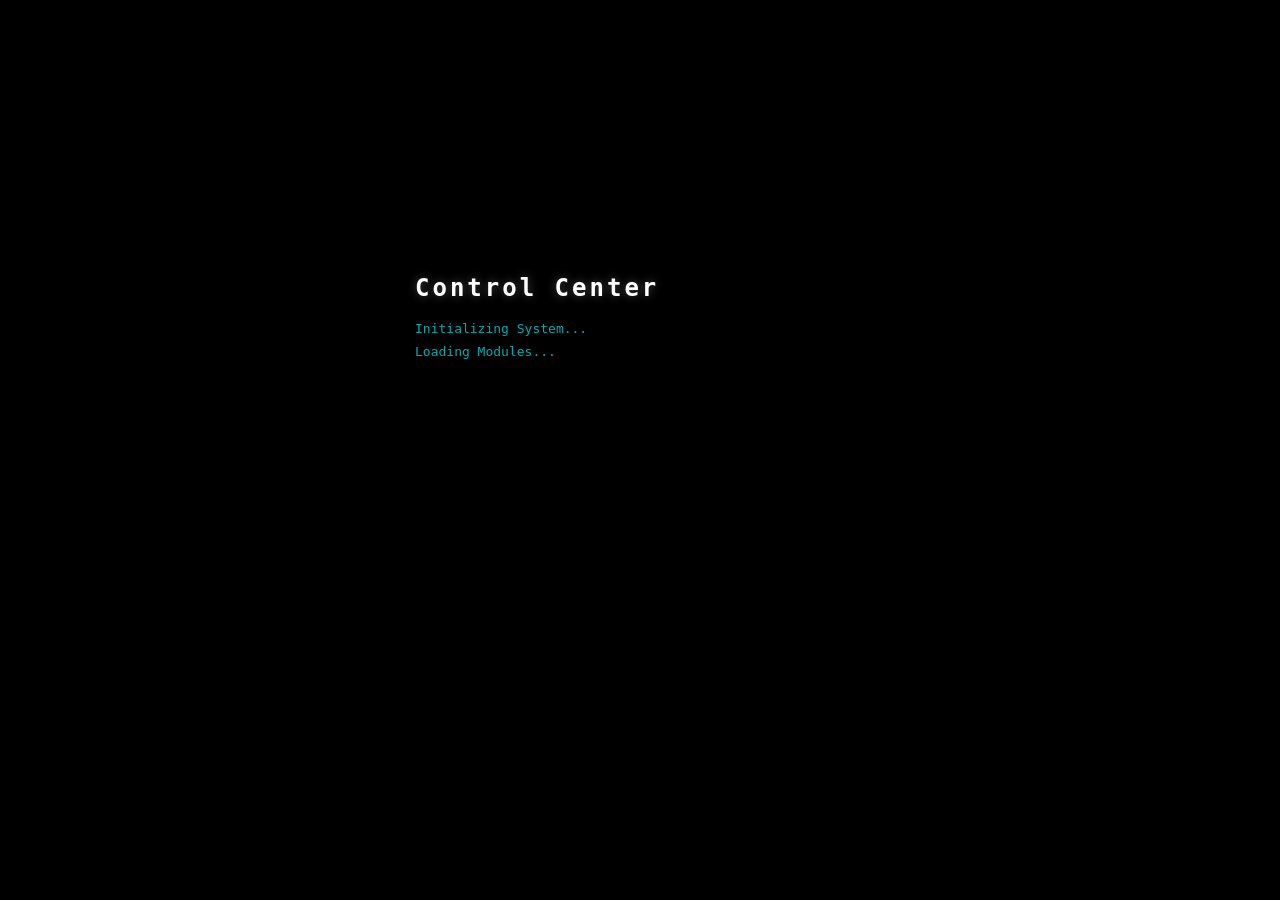
<file: index.html>
<!DOCTYPE html>
<html lang="pt-BR">
<head>
<meta charset="UTF-8">
<meta name="viewport" content="width=device-width, initial-scale=1.0">
<title>Control Center</title>

<link rel="stylesheet" href="https://cdnjs.cloudflare.com/ajax/libs/font-awesome/6.4.2/css/all.min.css">

<style>
* {
    margin: 0;
    padding: 0;
    box-sizing: border-box;
}

body {
    width: 100%;
    min-height: 100vh;
    display: flex;
    flex-direction: column;
    
    justify-content: flex-start; 
    
    align-items: center;
    background: #061118; 
    font-family: 'Segoe UI', Roboto, Helvetica, Arial, sans-serif;
    
    padding: 120px 20px 30px 20px; 
    
    overflow-x: hidden;
    overflow-y: auto; 
}

.mes-dashboard-header {
    position: fixed;
    top: 0;
    left: 0;
    width: 100%;
    height: 50px;
    background: #0b1e28;
    border-bottom: 2px solid #00f7ff33;
    display: flex;
    justify-content: space-between;
    align-items: center;
    padding: 0 25px;
    z-index: 9999;
    box-shadow: 0 4px 20px rgba(0,0,0,0.4);
}

.mes-title {
    color: #00f7ff;
    font-size: 15px;
    font-weight: 700;
    letter-spacing: 2px;
    display: flex;
    align-items: center;
    gap: 10px;
}

.mes-title i {
    font-size: 16px;
    animation: pulseGlow 2s infinite alternate;
}

.mes-system-info {
    display: flex;
    align-items: center;
    gap: 20px;
    color: #ffffff;
    font-size: 13px;
    font-family: monospace;
}

.mes-time-block {
    border-right: 1px solid rgba(255, 255, 255, 0.15);
    padding-right: 20px;
    letter-spacing: 1px;
}

.mes-status {
    display: flex;
    align-items: center;
    gap: 8px;
    color: #00ff66;
    font-weight: bold;
    text-shadow: 0 0 10px rgba(0, 255, 102, 0.5);
}

.status-dot {
    width: 8px;
    height: 8px;
    background-color: #00ff66;
    border-radius: 50%;
    box-shadow: 0 0 8px #00ff66;
    animation: blinkStatus 1.5s infinite;
}

@keyframes blinkStatus {
    0% { opacity: 0.3; }
    50% { opacity: 1; }
    100% { opacity: 0.3; }
}

@keyframes pulseGlow {
    0% { text-shadow: 0 0 4px #00f7ff; }
    100% { text-shadow: 0 0 12px #00f7ff, 0 0 20px #00f7ff; }
}

#intro-overlay {
    position: fixed;
    top: 0;
    left: 0;
    width: 100%;
    height: 100%;
    background: #000000;
    z-index: 9999999;
    display: flex;
    flex-direction: column;
    justify-content: center;
    align-items: center;
    font-family: monospace;
    color: #00f7ff;
    padding: 20px;
    transition: opacity 0.8s ease;
}

.intro-terminal-box {
    width: 100%;
    max-width: 450px;
    text-align: left;
    margin-bottom: 30px;
    height: 120px;
}

.intro-brand {
    font-size: 24px;
    font-weight: bold;
    letter-spacing: 3px;
    color: #ffffff;
    margin-bottom: 15px;
    text-shadow: 0 0 10px rgba(255,255,255,0.3);
}

.intro-log-line {
    font-size: 13px;
    line-height: 1.8;
    color: #00f7ffb3;
    display: none;
}

.intro-logo-atom-container {
    width: 150px;
    height: 150px;
    position: relative;
    opacity: 0;
    transform: scale(0.5);
    transition: all 1.2s cubic-bezier(0.175, 0.885, 0.32, 1.275);
    margin-bottom: 20px;
}

.intro-logo-atom-container.visible {
    opacity: 1;
    transform: scale(1);
}

.intro-paintshop-title {
    font-size: 28px;
    font-weight: 800;
    color: #ffffff;
    letter-spacing: 6px;
    text-transform: uppercase;
    opacity: 0;
    transform: translateY(20px);
    transition: all 1s ease;
    text-shadow: 0 0 15px rgba(0, 247, 255, 0.6);
}

.intro-paintshop-title.visible {
    opacity: 1;
    transform: translateY(0);
}

#atom-container {
    position: relative;
    width: 100%;
    max-width: 500px; 
    height: 38vh;      
    min-height: 260px;
    display: flex;
    justify-content: center;
    align-items: center;
    margin-bottom: 130px; 
    container-type: inline-size; 
}

.nucleus {
    position: absolute;
    z-index: 10;
    text-align: center;
    pointer-events: auto;
    display: flex;
    flex-direction: column;
    align-items: center;
    justify-content: center;
    width: 75%; 
}

.nucleus h3 {
    color: #ffffff;
    font-size: clamp(22px, 7.5cqw, 36px); 
    font-weight: 800;
    text-transform: uppercase;
    letter-spacing: 2px;
    cursor: pointer;
    user-select: none;
    text-shadow: 
        0 0 10px rgba(255, 255, 255, 1),
        0 0 20px rgba(255, 255, 255, 0.8),
        0 0 40px rgba(0, 247, 255, 0.5);
}

.nucleus p {
    color: #ffffff;
    font-size: clamp(8px, 2.8cqw, 11px); 
    font-weight: 400;
    text-transform: uppercase;
    letter-spacing: 4px;
    margin-top: 4px; 
    opacity: 0.9;
    white-space: nowrap;
}

.atom-svg {
    position: absolute;
    width: 100%;
    height: 100%;
    top: 0;
    left: 0;
    z-index: 5;
    transform: scale(1.60); 
    transform-origin: center;
}

.orbit-trail {
    fill: none;
    stroke-width: 5; 
    stroke-linecap: round;
}

.orbit-group-1 { transform: translate(350px, 350px) rotate(0deg) scaleY(0.32); }
.orbit-trail-1 { stroke: url(#cyan-grad); filter: url(#glow-heavy-cyan); animation: rotateAtom 3s linear infinite; }

.orbit-group-2 { transform: translate(350px, 350px) rotate(78deg) scaleY(0.32); }
.orbit-trail-2 { stroke: url(#magenta-grad); filter: url(#glow-heavy-magenta); animation: rotateAtom 4s linear infinite; }

.orbit-group-3 { transform: translate(350px, 350px) rotate(-55deg) scaleY(0.32); }
.orbit-trail-3 { stroke: url(#gold-grad); filter: url(#glow-heavy-gold); animation: rotateAtom 2.6s linear infinite; }

.orbit-group-4 { transform: translate(350px, 350px) rotate(40deg) scaleY(0.32); }
.orbit-trail-4 { stroke: url(#blue-grad); filter: url(#glow-heavy-blue); animation: rotateAtom 3.5s linear infinite; }

@keyframes rotateAtom {
    0% { transform: rotate(360deg); }
    100% { transform: rotate(0deg); }
}

.button-container {
    display: grid;
    grid-template-columns: repeat(4, 1fr); 
    gap: 16px;      
    z-index: 20;
    width: 100%;
    max-width: 940px;
    padding: 0 10px;
    margin-bottom: 30px;
}

.animated-button {
    width: 100%;
    display: inline-flex;
    align-items: center;
    justify-content: center;
    gap: 10px; /* Alinhamento do ícone */
    padding: clamp(11px, 1.8vh, 15px) 10px; 
    font-size: clamp(12px, 1.6vh, 14px);      
    font-weight: 600;
    color: #ffffff;
    background: rgba(255, 255, 255, 0.05);
    border: 2px solid rgba(0, 247, 255, 0.35);
    border-radius: 8px;
    text-decoration: none;
    cursor: pointer;
    transition: all 0.3s ease;
    box-shadow: 0 4px 15px rgba(0, 0, 0, 0.2);
    backdrop-filter: blur(5px);
    white-space: nowrap; 
}

.animated-button i {
    font-size: 14px;
    color: #00f7ff;
    transition: transform 0.3s ease;
}

.animated-button:hover {
    background: rgba(0, 247, 255, 0.15);
    border-color: #00f7ff;
    transform: translateY(-4px);
    box-shadow: 0 8px 25px rgba(0, 247, 255, 0.4);
}

.animated-button:hover i {
    transform: scale(1.15);
}

footer {
    margin-top: auto; 
    padding-top: 20px;
    padding-bottom: 10px;
    color: rgba(255, 255, 255, 0.35);
    font-size: clamp(10px, 1.3vh, 12px);
    letter-spacing: 1.5px;
    text-align: center;
    z-index: 20;
    font-family: monospace;
}

@media (max-width: 768px) {
    body {
        justify-content: flex-start; 
        padding-top: 100px;
    }
    .mes-dashboard-header {
        padding: 0 15px;
        height: 60px;
        flex-direction: column;
        justify-content: center;
        gap: 4px;
    }
    .mes-time-block {
        border-right: none;
        padding-right: 0;
    }
    .button-container {
        grid-template-columns: repeat(2, 1fr); 
        max-width: 460px;
        gap: 12px;
    }
    #atom-container {
        height: 32vh; 
        min-height: 220px;
        margin-bottom: 30px;
    }
}
</style>
</head>

<script>
const LOGIN_PADRAO = "Admin";
const SENHA_PADRAO = "136763";

function iniciarRelogio() {
    function atualizarHorario() {
        const agora = new Date();
        const dia = String(agora.getDate()).padStart(2, '0');
        const mes = String(agora.getMonth() + 1).padStart(2, '0');
        const ano = agora.getFullYear();
        
        const horas = String(agora.getHours()).padStart(2, '0');
        const minutos = String(agora.getMinutes()).padStart(2, '0');
        const segundos = String(agora.getSeconds()).padStart(2, '0');
        
        const stringData = `${dia}/${mes}/${ano}`;
        const stringHora = `${horas}:${minutos}:${segundos}`;
        
        const elementoDisplay = document.getElementById("mes-live-time");
        if (elementoDisplay) {
            elementoDisplay.innerText = `${stringData} | ${stringHora}`;
        }
    }
    atualizarHorario();
    setInterval(atualizarHorario, 1000);
}

function executarAnimacaoEntrada(callback) {
    const logs = [
        "Control Center",
        "Initializing System...",
        "Loading Modules...",
        "Connecting...",
        "Ready."
    ];
    
    const containerLogs = document.getElementById("intro-logs");
    
    let i = 0;
    function printNextLog() {
        if (i < logs.length) {
            const line = document.createElement("div");
            line.className = "intro-log-line";
            line.style.display = "block";
            
            if (i === 0) {
                line.className = "intro-brand";
            }
            
            line.innerText = logs[i];
            containerLogs.appendChild(line);
            i++;
            setTimeout(printNextLog, 450);
        } else {

            setTimeout(() => {
                document.getElementById("intro-atom").classList.add("visible");
            }, 200);


            setTimeout(() => {
                document.getElementById("intro-title").classList.add("visible");
            }, 800);


            setTimeout(() => {
                const overlay = document.getElementById("intro-overlay");
                overlay.style.opacity = "0";
                setTimeout(() => {
                    overlay.style.display = "none";
                    if (callback) callback();
                }, 800);
            }, 2800);
        }
    }
    printNextLog();
}

function validarLogin(){
    const usuario = document.getElementById("usuario").value.trim();
    const senha = document.getElementById("senha").value.trim();
    const salvar = document.getElementById("salvarLogin").checked;

    if(usuario === LOGIN_PADRAO && senha === SENHA_PADRAO){
        sessionStorage.setItem("autenticado", "sim");

        if(salvar){
            localStorage.setItem("usuarioSalvo", usuario);
            localStorage.setItem("senhaSalva", senha);
            localStorage.setItem("salvarLogin", "sim");
        }else{
            localStorage.clear();
        }

        document.getElementById("loginOverlay").style.display = "none";
    }else{
        document.getElementById("erroLogin").innerText = "Usuário ou senha incorretos";
    }
}

window.onload = function(){

    iniciarRelogio();


    executarAnimacaoEntrada(function() {

        const usuarioSalvo = localStorage.getItem("usuarioSalvo");
        const senhaSalva = localStorage.getItem("senhaSalva");

        if(usuarioSalvo && senhaSalva){
            document.getElementById("usuario").value = usuarioSalvo;
            document.getElementById("senha").value = senhaSalva;
            document.getElementById("salvarLogin").checked = true;
        }

        if(sessionStorage.getItem("autenticado") === "sim"){
            document.getElementById("loginOverlay").style.display = "none";
        }
    });
};


function toggleFullscreen() {
    if (!document.fullscreenElement) {
        if (document.documentElement.requestFullscreen) {
            document.documentElement.requestFullscreen();
        } else if (document.documentElement.mozRequestFullScreen) { 
            document.documentElement.mozRequestFullScreen();
        } else if (document.documentElement.webkitRequestFullscreen) { 
            document.documentElement.webkitRequestFullscreen();
        } else if (document.documentElement.msRequestFullscreen) { 
            document.documentElement.msRequestFullscreen();
        }
    } else {
        if (document.exitFullscreen) {
            document.exitFullscreen();
        } else if (document.mozCancelFullScreen) { 
            document.mozCancelFullScreen();
        } else if (document.webkitExitFullscreen) { 
            document.webkitExitFullscreen();
        } else if (document.msExitFullscreen) { 
            document.msExitFullscreen();
        }
    }
}
</script>

<body>

<div class="mes-dashboard-header">
    <div class="mes-title">
        <i class="fa-solid fa-desktop"></i>
        <span>CONTROL CENTER</span>
    </div>
    <div class="mes-system-info">
        <div class="mes-time-block" id="mes-live-time">00/00/2026 | 00:00:00</div>
        <div class="mes-status">
            <span class="status-dot"></span>
            <span>ONLINE</span>
        </div>
    </div>
</div>

<div id="intro-overlay">
    <div class="intro-terminal-box" id="intro-logs">
        </div>
    
    <div class="intro-logo-atom-container" id="intro-atom">
        <svg viewBox="0 0 700 700" style="width:100%; height:100%; transform: scale(1.2);">
            <g class="orbit-group-1"><path class="orbit-trail orbit-trail-1" d="M 0,-250 A 250,250 0 1,1 -0.1,-250" /></g>
            <g class="orbit-group-2"><path class="orbit-trail orbit-trail-2" d="M 0,-250 A 250,250 0 1,1 -0.1,-250" /></g>
            <g class="orbit-group-3"><path class="orbit-trail orbit-trail-3" d="M 0,-250 A 250,250 0 1,1 -0.1,-250" /></g>
            <g class="orbit-group-4"><path class="orbit-trail orbit-trail-4" d="M 0,-250 A 250,250 0 1,1 -0.1,-250" /></g>
        </svg>
    </div>
    
    <div class="intro-paintshop-title" id="intro-title">WELCOME</div>
</div>

<div id="loginOverlay" style="
position:fixed;
top:0;
left:0;
width:100%;
height:100%;
background:#061118fa;
display:flex;
justify-content:center;
align-items:center;
z-index:99999;
">

<div style="
background: #0b1e28;
padding:30px;
border-radius:10px;
width:320px;
text-align:center;
border: 1px solid #00f7ff33;
box-shadow: 0 8px 32px rgba(0, 0, 0, 0.5);
">

<h2 style="color: #ffffff; font-size: 20px; margin-bottom: 20px; font-weight: 600; letter-spacing: 1px;">
    <i class="fa-solid fa-lock" style="color:#00f7ff; margin-right: 8px;"></i> Acesso Restrito
</h2>

<input
type="text"
id="usuario"
placeholder="Usuário"
style="width:100%; padding:12px; margin:8px 0; background: #061118; border: 1px solid rgba(0,247,255,0.2); color: white; border-radius: 6px; outline: none; font-size: 14px;"
>

<input
type="password"
id="senha"
placeholder="Senha"
style="width:100%; padding:12px; margin:8px 0; background: #061118; border: 1px solid rgba(0,247,255,0.2); color: white; border-radius: 6px; outline: none; font-size: 14px;"
>

<label style="
display:flex;
align-items:center;
gap:8px;
margin:15px 0;
font-size:13px;
color: rgba(255,255,255,0.7);
cursor: pointer;
">

<input
type="checkbox"
id="salvarLogin"
style="accent-color: #00f7ff;"
>

Salvar senha

</label>

<button
onclick="validarLogin()"
style="
width:100%;
padding:12px;
background:#00f7ff;
color:#061118;
border:none;
font-weight: bold;
border-radius: 6px;
cursor:pointer;
font-size: 14px;
transition: all 0.3s ease;
box-shadow: 0 4px 15px rgba(0, 247, 255, 0.3);
">
ENTRAR
</button>

<p id="erroLogin" style="color:#ff3366; font-size: 13px; margin-top: 12px; font-weight: 500;"></p>

</div>
</div>

<div id="atom-container">
    
    <div class="nucleus">
        <h3 onclick="toggleFullscreen()">PAINT SHOP</h3>
        <p>Tecnologia • Inovação • Futuro</p>
    </div>

    <svg class="atom-svg" viewBox="0 0 700 700">
        <defs>
            <filter id="glow-heavy-cyan" x="-50%" y="-50%" width="200%" height="200%">
                <feGaussianBlur stdDeviation="1" result="blur1"/>
                <feGaussianBlur stdDeviation="6" result="blur2"/>
                <feGaussianBlur stdDeviation="16" result="blur3"/>
                <feMerge>
                    <feMergeNode in="blur3"/>
                    <feMergeNode in="blur2"/>
                    <feMergeNode in="blur1"/>
                    <feMergeNode in="SourceGraphic"/>
                </feMerge>
            </filter>
            
            <filter id="glow-heavy-magenta" x="-50%" y="-50%" width="200%" height="200%">
                <feGaussianBlur stdDeviation="1" result="blur1"/>
                <feGaussianBlur stdDeviation="8" result="blur2"/>
                <feGaussianBlur stdDeviation="20" result="blur3"/>
                <feMerge>
                    <feMergeNode in="blur3"/>
                    <feMergeNode in="blur2"/>
                    <feMergeNode in="blur1"/>
                    <feMergeNode in="SourceGraphic"/>
                </feMerge>
            </filter>

            <filter id="glow-heavy-gold" x="-50%" y="-50%" width="200%" height="200%">
                <feGaussianBlur stdDeviation="1" result="blur1"/>
                <feGaussianBlur stdDeviation="7" result="blur2"/>
                <feGaussianBlur stdDeviation="15" result="blur3"/>
                <feMerge>
                    <feMergeNode in="blur3"/>
                    <feMergeNode in="blur2"/>
                    <feMergeNode in="blur1"/>
                    <feMergeNode in="SourceGraphic"/>
                </feMerge>
            </filter>

            <filter id="glow-heavy-blue" x="-50%" y="-50%" width="200%" height="200%">
                <feGaussianBlur stdDeviation="1" result="blur1"/>
                <feGaussianBlur stdDeviation="9" result="blur2"/>
                <feGaussianBlur stdDeviation="18" result="blur3"/>
                <feMerge>
                    <feMergeNode in="blur3"/>
                    <feMergeNode in="blur2"/>
                    <feMergeNode in="blur1"/>
                    <feMergeNode in="SourceGraphic"/>
                </feMerge>
            </filter>

            <linearGradient id="cyan-grad" x1="1" y1="0.4" x2="0" y2="0.6">
                <stop offset="0%" stop-color="#00f7ff" stop-opacity="1"/>
                <stop offset="30%" stop-color="#00d8ff" stop-opacity="0.8"/>
                <stop offset="65%" stop-color="#0088cc" stop-opacity="0.2"/>
                <stop offset="85%" stop-color="#004477" stop-opacity="0.0"/>
            </linearGradient>

            <linearGradient id="magenta-grad" x1="1" y1="0.4" x2="0" y2="0.6">
                <stop offset="0%" stop-color="#ff1493" stop-opacity="1"/>
                <stop offset="25%" stop-color="#ff0064" stop-opacity="0.75"/>
                <stop offset="60%" stop-color="#aa0044" stop-opacity="0.2"/>
                <stop offset="85%" stop-color="#550022" stop-opacity="0.0"/>
            </linearGradient>

            <linearGradient id="gold-grad" x1="1" y1="0.4" x2="0" y2="0.6">
                <stop offset="0%" stop-color="#ffb737" stop-opacity="1"/>
                <stop offset="30%" stop-color="#e29e24" stop-opacity="0.75"/>
                <stop offset="65%" stop-color="#8a5a00" stop-opacity="0.15"/>
                <stop offset="85%" stop-color="#442c00" stop-opacity="0.0"/>
            </linearGradient>

            <linearGradient id="blue-grad" x1="1" y1="0.4" x2="0" y2="0.6">
                <stop offset="0%" stop-color="#7b68ee" stop-opacity="1"/>
                <stop offset="35%" stop-color="#5c4ae4" stop-opacity="0.7"/>
                <stop offset="70%" stop-color="#2a004d" stop-opacity="0.12"/>
                <stop offset="85%" stop-color="#110022" stop-opacity="0.0"/>
            </linearGradient>
        </defs>

        <g class="orbit-group-1">
            <path class="orbit-trail orbit-trail-1" d="M 0,-250 A 250,250 0 1,1 -0.1,-250" />
        </g>

        <g class="orbit-group-2">
            <path class="orbit-trail orbit-trail-2" d="M 0,-250 A 250,250 0 1,1 -0.1,-250" />
        </g>

        <g class="orbit-group-3">
            <path class="orbit-trail orbit-trail-3" d="M 0,-250 A 250,250 0 1,1 -0.1,-250" />
        </g>

        <g class="orbit-group-4">
            <path class="orbit-trail orbit-trail-4" d="M 0,-250 A 250,250 0 1,1 -0.1,-250" />
        </g>
    </svg>
</div>

<div class="button-container">
    <a href="https://usuario2207ed-hue.github.io/Paint-Shop-Predictive/main/ZEC-Inspect/ZEC%20Inspect.html" target="_blank" class="animated-button"><i class="fa-solid fa-magnifying-glass"></i> ZEC Inspect</a>
    <a href="https://usuario2207ed-hue.github.io/Paint-Shop-Predictive/main/ZEC-Prevent/ZEC%20Predictive.html" target="_blank" class="animated-button"><i class="fa-solid fa-chart-line"></i> ZEC Prevent</a>
    <a href="https://usuario2207ed-hue.github.io/Paint-Shop-Predictive/main/ZEC-Graficos/ZEC-Grafico%20de%20pareto/index.html" target="_blank" class="animated-button"><i class="fa-solid fa-chart-line"></i> Gráfico Pareto</a>
    <a href="https://usuario2207ed-hue.github.io/Paint-Shop-Predictive/main/ZEC-Etiquetas/index.html" target="_blank" class="animated-button"><i class="fa-solid fa-tags"></i> ZEC Etiquetas</a>
    
    <a href="https://usuario2207ed-hue.github.io/Equipment-Owner/" target="_blank" class="animated-button"><i class="fa-solid fa-list-check"></i> Padrão Owner</a>
    <a href="https://usuario2207ed-hue.github.io/Ferramenta-5W2H/" target="_blank" class="animated-button"><i class="fa-solid fa-bullseye"></i> 5w2h</a>
    <a href="https://usuario2207ed-hue.github.io/5W2H-ISHIKAWA/" target="_blank" class="animated-button"><i class="fa-solid fa-fish"></i> Ishikawa</a>
    <a href="https://usuario2207ed-hue.github.io/Painel-OEE/" target="_blank" class="animated-button"><i class="fa-solid fa-desktop"></i> Painel Produção</a>
</div>

<footer>
    PAINT SHOP CONTROL CENTER v2.0<br>2026 EDCELL-TECH
</footer>

</body>
</html>
</file>
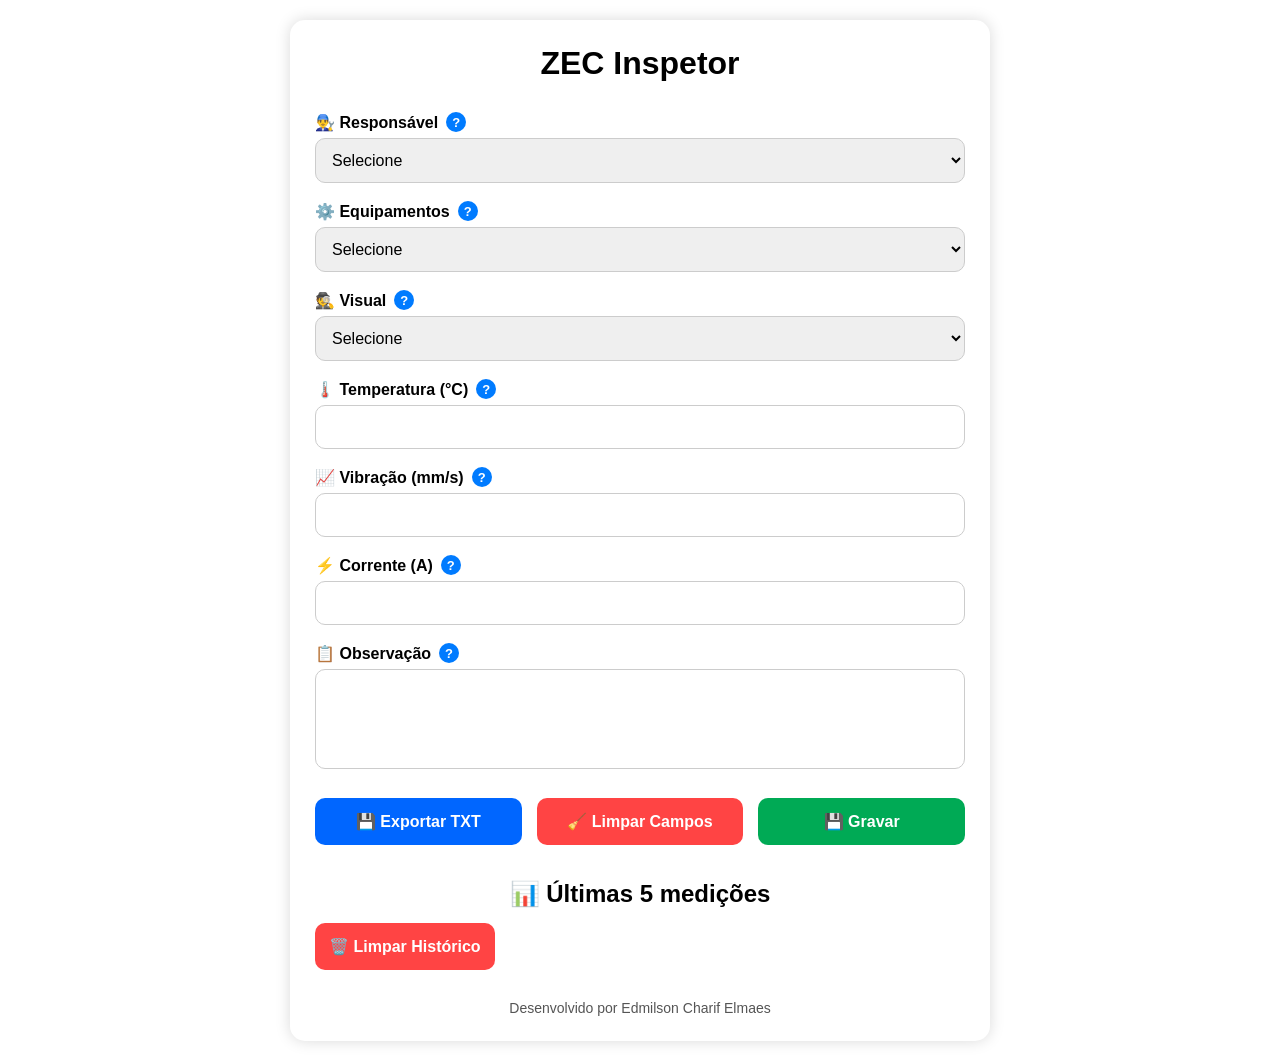
<file: main/ZEC-Inspect/index.html>
<!DOCTYPE html>
<html lang="pt-BR">

<head>

<meta charset="UTF-8">

<meta name="viewport" content="width=device-width, initial-scale=1.0">

<title>ZEC Inspect</title>

<link rel="manifest" href="manifest.json">

<style>

*{
    margin:0;
    padding:0;
    box-sizing:border-box;
    font-family:Arial, Helvetica, sans-serif;
}

body{
    background:#ffffff;
    display:flex;
    justify-content:center;
    align-items:center;
    min-height:100vh;
    padding:20px;
}

.container{
    width:100%;
    max-width:700px;
    background:#ffffff;
    padding:25px;
    border-radius:15px;
    box-shadow:0 0 15px rgba(0,0,0,0.15);
}

h1{
    text-align:center;
    margin-bottom:30px;
    font-size:32px;
    font-weight:bold;
    animation:cores 5s infinite;
}

@keyframes cores{

    0%{color:#0066ff;}
    25%{color:#00aa55;}
    50%{color:#ff6600;}
    75%{color:#aa00ff;}
    100%{color:#0066ff;}

}

.wave{
    animation:onda 30s infinite;
}

@keyframes onda{

    0%{transform:translateY(0px);}
    10%{transform:translateY(-2px);}
    20%{transform:translateY(0px);}
    30%{transform:translateY(2px);}
    40%{transform:translateY(0px);}
    50%{transform:translateY(-2px);}
    60%{transform:translateY(0px);}
    70%{transform:translateY(2px);}
    80%{transform:translateY(0px);}
    90%{transform:translateY(-2px);}
    100%{transform:translateY(0px);}

}

.form-group{
    margin-bottom:18px;
}

label{
    font-weight:bold;
    display:flex;
    align-items:center;
    gap:8px;
    margin-bottom:6px;
}

.help{
    width:20px;
    height:20px;
    border-radius:50%;
    background:#007bff;
    color:#fff;
    font-size:13px;
    display:flex;
    align-items:center;
    justify-content:center;
    cursor:pointer;
    position:relative;
}

.help:hover::after{

    content:attr(data-help);
    position:absolute;
    top:30px;
    left:0;
    width:220px;
    background:#222;
    color:#fff;
    padding:10px;
    border-radius:8px;
    font-size:12px;
    z-index:999;

}

input,
select,
textarea{

    width:100%;
    padding:12px;
    border:1px solid #ccc;
    border-radius:10px;
    font-size:16px;

}

textarea{
    resize:none;
    height:100px;
}

.buttons{
    display:flex;
    gap:15px;
    flex-wrap:wrap;
    margin-top:25px;
}

button{

    flex:1;
    padding:14px;
    border:none;
    border-radius:10px;
    font-size:16px;
    font-weight:bold;
    cursor:pointer;
    transition:0.3s;

}

button:hover{
    opacity:0.85;
}

.btn-save{
    background:#00aa55;
    color:#fff;
}

.btn-clear{
    background:#ff4444;
    color:#fff;
}

.btn-export{
    background:#0066ff;
    color:#fff;
}

.historico{
    margin-top:35px;
}

.historico h2{
    text-align:center;
    margin-bottom:15px;
}

.card{

    background:#f8f8f8;
    border:1px solid #ddd;
    border-radius:10px;
    padding:12px;
    margin-bottom:10px;

}

.card strong{
    color:#0066ff;
}

footer{

    margin-top:30px;
    text-align:center;
    color:#555;
    font-size:14px;

}

#outroResponsavel{
    display:none;
}

@media(max-width:600px){

    h1{
        font-size:24px;
    }

    button{
        width:100%;
    }

}

</style>

</head>

<body>

<div class="container">

<h1 id="titulo"></h1>

<div class="form-group">

<label>

👨‍🔧 Responsável

<span class="help"
data-help="Selecione o responsável pela medição.">
?
</span>

</label>

<select id="responsavel"
onchange="verificarResponsavel()">

<option value="">Selecione</option>

<option>Edmilson</option>
<option>CI 1º turno</option>
<option>CI 2º turno</option>
<option>Outros</option>

</select>

</div>

<div class="form-group"
id="outroResponsavel">

<label>

✍️ Nome do Responsável

</label>

<input type="text"
id="nomeOutroResponsavel">

</div>

<div class="form-group">

<label>

⚙️ Equipamentos

<span class="help"
data-help="Selecione o equipamento analisado.">
?
</span>

</label>

<select id="equipamento">

<option value="">Selecione</option>

<option>A1-Painel elétrico</option> 
<option>A2-Painel elétrico mesa</option> 
<option>A3-Mesas</option>
<option>A4-Sensor de posicionamento skid</option>
<option>A5-Sensor leitor do skid</option>
<option>A6-Sensor 2 de posição do skid</option>
<option>A7-Motor do transportador do skid</option>
<option>A8-Correntes do transportador</option>
<option>A9-Sensores do esticador da corrente</option>
<option>A10-Sensor de saída do skid</option>
<option>A11-Circuito da cortina ionizante</option>
<option>A12-Cortina ionizante</option>
<option>A13-Mesa giratória</option>
<option>A14-Mesa 2</option>
<option>A15-TP do R2 BC0</option>
<option>A16-Mochila 4PLPB22 R2 BC0</option>
<option>A17-CLP estação Laques número BC0</option>
<option>A18-Controlador 4PLBB22 R2 BC0</option>
<option>A19-Dock station BC0</option>
<option>A20-Painel elétrico controlador de fluxo de ar BC0</option>
<option>A21-Armário de válvulas pistolas BC0</option>
<option>A22-Armário de válvulas pistolas BC1</option>
<option>A23-Mochila 4PLBP21 R2 BC1</option>
<option>A24-Controlador 4PLBB21 BC1</option>
<option>A25-Dock station 4PLBP21 BC1</option>
<option>A26-TPs R2 e R4 BC2</option>
<option>A27-Controlador 4PLBB41 R4 BC2</option>
<option>A28-Mochila 4PLBP41 R4 BC2</option>
<option>A29-Dock station 4PLBP41 BC2</option>
<option>A30-CLP estação Laques número BC1 e BC2</option>
<option>A31-Reservatório de óleo corrente transportador</option>
<option>A32-Motor transmissão do transportador BC0, BC1 e BC2</option>
<option>A33-Controlador da mesa matagem PLBM502</option>
<option>A34-Painel controlador de temperatura da matagem</option>
<option>A35-Painel elétrico mesa matagem</option>
<option>A36-Controlador de sincronismo da mesa matagem</option>
<option>A37-Painel elétrico PL20 matagem</option>
<option>A38-Motor da mesa final matagem</option>
<option>A39-Controlador sincronismo mesa matagem</option>
<option>A40-Armário de válvulas verniz</option>
<option>A41-Promix verniz corredor A</option>
<option>A42-Painel geral 4PLBB02 verniz</option>
<option>A43-Controlador 4PLBB02 R4 verniz</option>
<option>A44-Painel antiincêndio corredor A</option>
<option>A45-Mochila 4PLBP42 R4 verniz</option>
<option>A46-Painel cabine verniz</option>
<option>A47-Estufa</option>
<option>B1-Reservatório 2 de óleo corrente transportador</option>
<option>B2-Controlador 4PLBB11 R2 BC1</option>
<option>B3-Dock station 4PLBP11 BC1</option>
<option>B4-Mochila 4PLBP11 R1 BC1</option>
<option>B5-PC mesa do líder e CI de processo</option>
<option>B6-Armário de válvulas pistolas BC1</option>
<option>B7-Armário de pistolas BC1</option>
<option>B8-PC câmeras BC0</option>
<option>B9-Painel P0 BC0</option>
<option>B10-Painel PLBM605 cabine 2</option>
<option>B11-Controlador 4PLBB12 R1 BC0</option>
<option>B12-Dock station BC0</option>
<option>B13-Mochila 4PLBP12 R1 BC0</option>
<option>B14-PC BC0</option>
<option>B15-TP R1 BC0</option>
<option>B16-Robô R1 BC0</option>
<option>B17-Robô R2 BC0</option>
<option>B18-Robô R1 BC1</option>
<option>B19-Robô R2 BC1</option>
<option>B20-Robô R3 BC2</option>
<option>B21-Robô R4 BC2</option>
<option>B22-Robô R1 Verniz</option>
<option>B23-Robô R2 Verniz</option>

</select>

</div>

<div class="form-group">

<label>

🕵️ Visual

<span class="help"
data-help="Selecione a condição visual do equipamento.">
?
</span>

</label>

<select id="visual">

<option value="">Selecione</option>

<option>Normal</option>
<option>Acúmulo de pó</option>
<option>Acúmulo de água</option>
<option>Aquecimento excessivo</option>
<option>Aquecimento leve</option>
<option>Alarme ativo</option>
<option>Baixo nível de óleo</option>
<option>Batida mecânica</option>
<option>Cabo aquecido</option>
<option>Cabo danificado</option>
<option>Centelhamento</option>
<option>Cheiro de queimado</option>
<option>Componente danificado</option>
<option>Componente queimado</option>
<option>Condensação interna</option>
<option>Contaminação por óleo</option>
<option>Corrosão avançada</option>
<option>Correia desgastada</option>
<option>Correia frouxa</option>
<option>Correia rompida</option>
<option>Corrente elevada</option>
<option>Desgaste avançado</option>
<option>Desgaste em rolamento</option>
<option>Entrada de ar obstruída</option>
<option>Equipamento parado</option>
<option>Equipamento molhado pela chuva</option>
<option>Estrutura desalinhada</option>
<option>Faíscamento</option>
<option>Falha crítica</option>
<option>Falha intermitente</option>
<option>Filtro saturado</option>
<option>Fixação solta</option>
<option>Funcionamento irregular</option>
<option>Isolamento ressecado</option>
<option>Leitura instável</option>
<option>Leve desgaste</option>
<option>Lubrificação excessiva</option>
<option>Lubrificação insuficiente</option>
<option>Motor sobrecarregado</option>
<option>Odor anormal</option>
<option>Odor forte</option>
<option>Odor intermitente</option>
<option>Oscilação anormal</option>
<option>Oxidação</option>
<option>Oxidação por umidade</option>
<option>Parafuso frouxo</option>
<option>Peça quebrada</option>
<option>Polia desalinhada</option>
<option>Ponto de ferrugem</option>
<option>Presença de água</option>
<option>Ruído anormal</option>
<option>Ruído intermitente</option>
<option>Sensor descalibrado</option>
<option>Sensor inoperante</option>
<option>Sem ventilação</option>
<option>Sujeira excessiva</option>
<option>Superaquecimento</option>
<option>Tensão irregular</option>
<option>Trinca estrutural</option>
<option>Umidade excessiva</option>
<option>Vazamento de água</option>
<option>Vazamento de óleo</option>
<option>Vazamento hidráulico</option>
<option>Vazamento pneumático</option>
<option>Ventilação obstruída</option>
<option>Vibração leve</option>
<option>Vibração excessiva</option>
<option>Telhado com infiltração</option>
<option>Não conforme</option>
<option>Vazio</option>

</select>

</div>

<div class="form-group">

<label>

🌡️ Temperatura (°C)

<span class="help"
data-help="Informe a temperatura atual encontrada no equipamento.">
?
</span>

</label>

<input type="number"
id="temperatura">

</div>

<div class="form-group">

<label>

📈 Vibração (mm/s)

<span class="help"
data-help="Informe o valor da vibração atual encontrado no equipamento.">
?
</span>

</label>

<input type="number"
step="0.01"
id="vibracao">

</div>

<div class="form-group">

<label>

⚡ Corrente (A)

<span class="help"
data-help="Digite o valor da corrente elétrica atual encontrada no equipamento.">
?
</span>

</label>

<input type="number"
step="0.01"
id="corrente">

</div>

<div class="form-group">

<label>

📋 Observação

<span class="help"
data-help="Digite observações importantes.">
?
</span>

</label>

<textarea id="observacao"></textarea>

</div>

<div class="buttons">

<button class="btn-export"
onclick="exportarTXT()">

💾 Exportar TXT

</button>

<button class="btn-clear"
onclick="limparCampos()">

🧹 Limpar Campos

</button>

<button class="btn-save"
onclick="gravarDados()">

💾 Gravar

</button>

</div>

<div class="historico">

<h2>📊 Últimas 5 medições</h2>

<div id="listaMedicoes"></div>

<button class="btn-clear"
onclick="limparHistorico()">

🗑️ Limpar Histórico

</button>

</div>

<footer>

Desenvolvido por Edmilson Charif Elmaes

</footer>

</div>

<script>


const texto =
"ZEC Inspetor";

const titulo =
document.getElementById("titulo");

texto.split("").forEach((letra,index)=>{

    const span =
    document.createElement("span");

    span.innerHTML =
    letra === " "
    ? "&nbsp;"
    : letra;

    span.style.display =
    "inline-block";

    span.style.animationDelay =
    `${index * 0.1}s`;

    span.classList.add("wave");

    titulo.appendChild(span);

});


function verificarResponsavel(){

    const responsavel =
    document.getElementById(
    "responsavel").value;

    document.getElementById(
    "outroResponsavel").style.display =

    responsavel === "Outros"
    ? "block"
    : "none";

}

function limparCampos(){

    document.getElementById("responsavel").value = "";

    document.getElementById("nomeOutroResponsavel").value = "";

    document.getElementById("equipamento").value = "";

    document.getElementById("visual").value = "";

    document.getElementById("temperatura").value = "";

    document.getElementById("vibracao").value = "";

    document.getElementById("corrente").value = "";

    document.getElementById("observacao").value = "";

    document.getElementById(
    "outroResponsavel").style.display = "none";

}


function gravarDados(){

    const agora = new Date();

    const dataFormatada =

    agora.toLocaleDateString("pt-BR")
    + " " +
    agora.toLocaleTimeString("pt-BR");

    let responsavel =
    document.getElementById(
    "responsavel").value;

    if(responsavel === "Outros"){

        responsavel =
        document.getElementById(
        "nomeOutroResponsavel").value;

    }

    const equipamento =
    document.getElementById(
    "equipamento").value;

    const visual =
    document.getElementById(
    "visual").value;

    const temperatura =
    document.getElementById(
    "temperatura").value;

    const vibracao =
    document.getElementById(
    "vibracao").value;

    const corrente =
    document.getElementById(
    "corrente").value;

    const observacao =
    document.getElementById(
    "observacao").value;

    if(!responsavel ||
       !equipamento ||
       !visual){

        alert(
        "⚠️ Preencha os campos obrigatórios."
        );

        return;

    }

const conteudo =

`PREDITIVO ZEC

Data/Hora: ${dataFormatada}

Responsável: ${responsavel}

Equipamento: ${equipamento}

Visual: ${visual}

Temperatura: ${temperatura} °C

Vibração: ${vibracao} mm/s

Corrente: ${corrente} A

Observação:
${observacao}

--------------------------------

`;

let historicoTXT =
localStorage.getItem(
"historicoTXT") || "";

historicoTXT += conteudo;

localStorage.setItem(
"historicoTXT",
historicoTXT
);

salvarStorage(
dataFormatada,
responsavel,
equipamento,
visual,
temperatura,
vibracao,
corrente
);

alert("✅ Medição gravada.");

limparCampos();

}

function salvarStorage(
dataHora,
responsavel,
equipamento,
visual,
temperatura,
vibracao,
corrente
){

let medicoes =
JSON.parse(
localStorage.getItem("medicoes")
) || [];

medicoes.unshift({

dataHora,
responsavel,
equipamento,
visual,
temperatura,
vibracao,
corrente

});

medicoes = medicoes.slice(0,5);

localStorage.setItem(
"medicoes",
JSON.stringify(medicoes)
);

mostrarMedicoes();

}


function mostrarMedicoes(){

const lista =
document.getElementById(
"listaMedicoes");

lista.innerHTML = "";

let medicoes =
JSON.parse(
localStorage.getItem("medicoes")
) || [];

medicoes.forEach(item => {

lista.innerHTML += `

<div class="card">

<strong>${item.dataHora}</strong>

<br><br>

👨‍🔧 ${item.responsavel}<br>

⚙️ ${item.equipamento}<br>

🕵️ ${item.visual}<br>

🌡️ ${item.temperatura} °C<br>

📈 ${item.vibracao} mm/s<br>

⚡ ${item.corrente} A

</div>

`;

});

}

mostrarMedicoes();

function exportarTXT(){

const historicoTXT =
localStorage.getItem(
"historicoTXT");

if(!historicoTXT){

alert(
"⚠️ Nenhum histórico encontrado."
);

return;

}

const blob =
new Blob(
[historicoTXT],
{ type:"text/plain" }
);

const link =
document.createElement("a");

link.href =
URL.createObjectURL(blob);

const agora = new Date();

const dataArquivo =

agora.getFullYear()

+ "-"

+ String(
agora.getMonth() + 1
).padStart(2,"0")

+ "-"

+ String(
agora.getDate()
).padStart(2,"0")

+ "_"

+ String(
agora.getHours()
).padStart(2,"0")

+ "-"

+ String(
agora.getMinutes()
).padStart(2,"0")

+ "-"

+ String(
agora.getSeconds()
).padStart(2,"0");

link.download =

"Historico_Preditivo_ZEC_"

+ dataArquivo +

".txt";


link.click();

}


function limparHistorico(){

const confirmar =
confirm(

"⚠️ Tem certeza que deseja apagar todo o histórico?"

);

if(!confirmar){
return;
}

const senha =
prompt(

`🔒 Somente o desenvolvedor Edmilson tem acesso.

Digite a senha:`

);

if(senha === "123456"){

localStorage.removeItem(
"medicoes"
);

localStorage.removeItem(
"historicoTXT"
);

mostrarMedicoes();

alert(
"✅ Histórico apagado com sucesso."
);

}else{

alert(
"❌ Senha incorreta."
);

}

}


async function solicitarPermissaoNotificacao(){

const permissaoSalva =
localStorage.getItem(
"permissaoNotificacao"
);

if(permissaoSalva === "autorizado"){
return;
}

if(Notification.permission !== "granted"){

const permissao =
await Notification.requestPermission();

if(permissao === "granted"){

localStorage.setItem(
"permissaoNotificacao",
"autorizado"
);

}

}

}

const horariosMonitoramento = [

"08:00",
"15:00",
"18:00",
"23:00"

];

function verificarHorarioNotificacao(){

const agora = new Date();

const horaAtual =

agora.getHours()
.toString()
.padStart(2,'0')

+ ":" +

agora.getMinutes()
.toString()
.padStart(2,'0');

const dataHoje =
agora.toLocaleDateString("pt-BR");

let notificacoesEnviadas =

JSON.parse(
localStorage.getItem(
"notificacoesEnviadas"
)
) || {};

horariosMonitoramento.forEach(
horario => {

const chave =
dataHoje + "_" + horario;

if(
horaAtual === horario &&
!notificacoesEnviadas[chave]
){

enviarNotificacao(horario);

notificacoesEnviadas[chave] = true;

localStorage.setItem(
"notificacoesEnviadas",
JSON.stringify(
notificacoesEnviadas
)
);

}

});

}

function enviarNotificacao(horario){

if(Notification.permission === "granted"){

new Notification(

"🔔 Lembrete de Monitoramento",

{

body:
"Horário programado para inspeção preditiva: "
+ horario,

icon:
"https://cdn-icons-png.flaticon.com/512/2920/2920349.png"

}

);

}

}

setInterval(
verificarHorarioNotificacao,
30000
);

solicitarPermissaoNotificacao();


let deferredPrompt;

window.addEventListener(
'beforeinstallprompt',

(e)=>{

e.preventDefault();

deferredPrompt = e;

mostrarBotaoInstalar();

});

function mostrarBotaoInstalar(){

if(document.getElementById(
"btnInstalar"
)) return;

const botao =
document.createElement("button");

botao.id = "btnInstalar";

botao.innerHTML =
"📲 Instalar Aplicativo";

botao.className =
"btn-export";

botao.onclick = async ()=>{

if(deferredPrompt){

deferredPrompt.prompt();

await deferredPrompt.userChoice;

deferredPrompt = null;

}

};

document.querySelector(
".buttons"
).appendChild(botao);

}


if('serviceWorker' in navigator){

navigator.serviceWorker
.register('sw.js')

.then(()=>{

console.log(
'Service Worker registrado'
);

})
.catch((erro)=>{

console.log(
'Erro Service Worker:',
erro
);

});

}

</script>

<script>

let deferredPrompt;

window.addEventListener(
'beforeinstallprompt',

(e)=>{

e.preventDefault();

deferredPrompt = e;

mostrarBotaoInstalar();

});

function mostrarBotaoInstalar(){

if(document.getElementById(
"btnInstalar"
)) return;

const botao =
document.createElement("button");

botao.id = "btnInstalar";

botao.innerHTML =
"📲 Instalar Aplicativo";

botao.style.position = "fixed";
botao.style.bottom = "20px";
botao.style.right = "20px";
botao.style.padding = "14px 20px";
botao.style.border = "none";
botao.style.borderRadius = "12px";
botao.style.background = "#0066ff";
botao.style.color = "#fff";
botao.style.fontSize = "16px";
botao.style.fontWeight = "bold";
botao.style.cursor = "pointer";
botao.style.zIndex = "9999";
botao.style.boxShadow =
"0 0 10px rgba(0,0,0,0.3)";

botao.onclick = async ()=>{

if(deferredPrompt){

deferredPrompt.prompt();

await deferredPrompt.userChoice;

deferredPrompt = null;

botao.remove();

}

};

document.body.appendChild(botao);

}

if('serviceWorker' in navigator){

navigator.serviceWorker
.register('sw.js')

.then(()=>{

console.log(
'Service Worker registrado'
);

})
.catch((erro)=>{

console.log(
'Erro Service Worker:',
erro
);

});

}

</script>

</body>
</html>
</file>
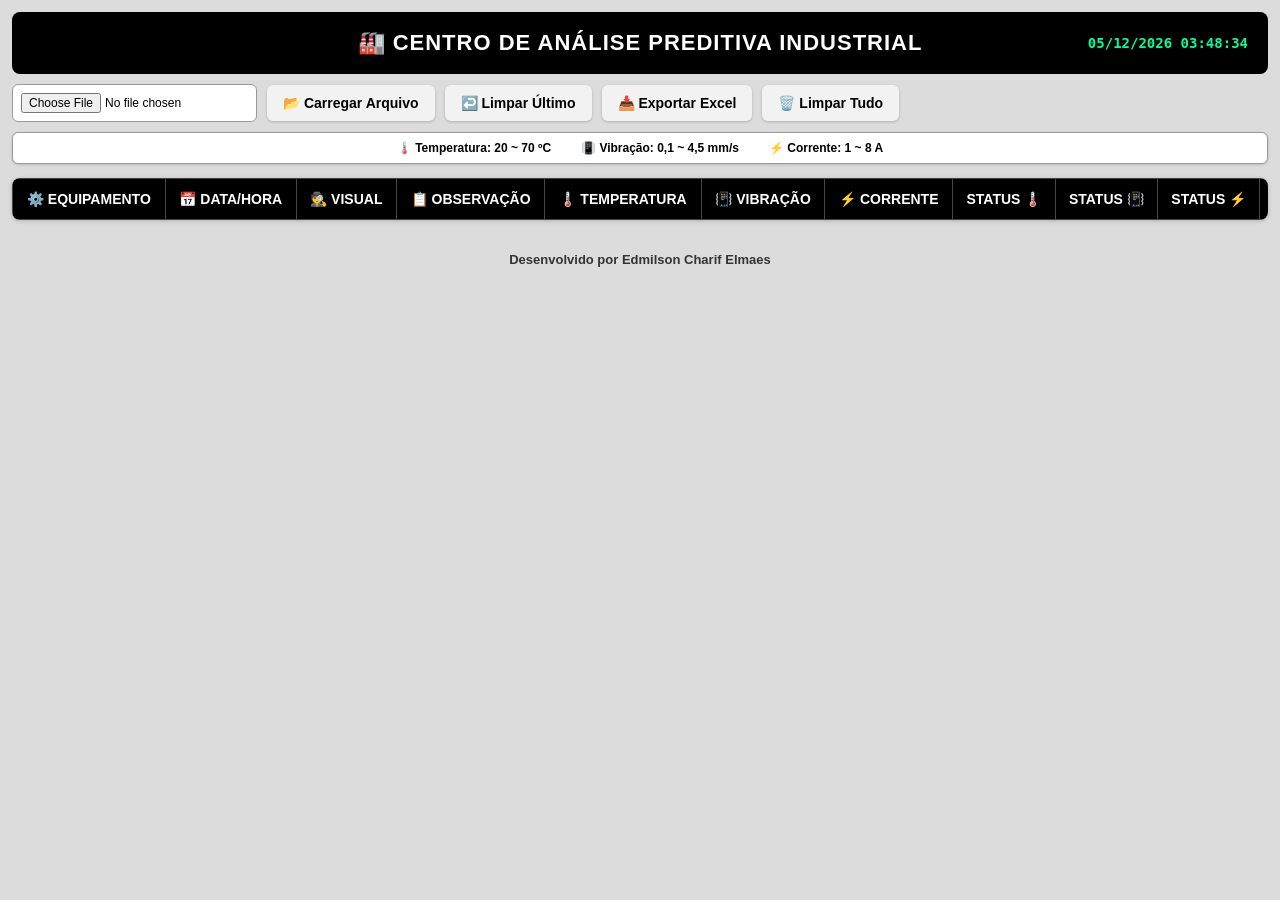
<file: main/ZEC-Prevent/index.html>
<!DOCTYPE html>

<html lang="pt-BR">

<head>

<meta charset="UTF-8">

<meta
name="viewport"
content="width=device-width, initial-scale=1.0"
>

<title>
ZEC Predictive Dashboard
</title>

<link
rel="stylesheet"
href="style.css"
>

<script src="https://cdn.sheetjs.com/xlsx-latest/package/dist/xlsx.full.min.js"></script>

</head>

<link rel="manifest" href="manifest.json">
<meta name="theme-color" content="#000000">

<body>

<div class="container">


<div class="topo">

<h1>

🏭 CENTRO DE ANÁLISE PREDITIVA INDUSTRIAL

</h1>

<div id="relogio">

00/00/0000 00:00:00

</div>

</div>


<div class="buttons">

<input
type="file"
id="fileInput"
accept=".txt"
>

<button id="btnCarregar">

📂 Carregar Arquivo

</button>

<button id="btnLimparUltimo">

↩️ Limpar Último

</button>

<button id="btnExportar">

📥 Exportar Excel

</button>

<button id="btnLimparTudo">

🗑️ Limpar Tudo

</button>

</div>

<div class="legenda-ranges">

<span>

🌡️ Temperatura:
20 ~ 70 ºC

</span>

<span>

📳 Vibração:
0,1 ~ 4,5 mm/s

</span>

<span>

⚡ Corrente:
1 ~ 8 A

</span>

</div>

<div class="table-container">

<table id="tabela">

<thead>

<tr>

<th>
⚙️ EQUIPAMENTO
</th>

<th>
📅 DATA/HORA
</th>

<th>
🕵️ VISUAL
</th>

<th>
📋 OBSERVAÇÃO
</th>

<th>
🌡️ TEMPERATURA
</th>

<th>
📳 VIBRAÇÃO
</th>

<th>
⚡ CORRENTE
</th>

<th>
STATUS 🌡️
</th>

<th>
STATUS 📳
</th>

<th>
STATUS ⚡
</th>

<th>
🛠️ INTERVENÇÃO
</th>

</tr>

</thead>

<tbody>

</tbody>

</table>

</div>


<footer>

Desenvolvido por Edmilson Charif Elmaes

</footer>

</div>


<script src="script.js"></script>

</body>

</html>
</file>
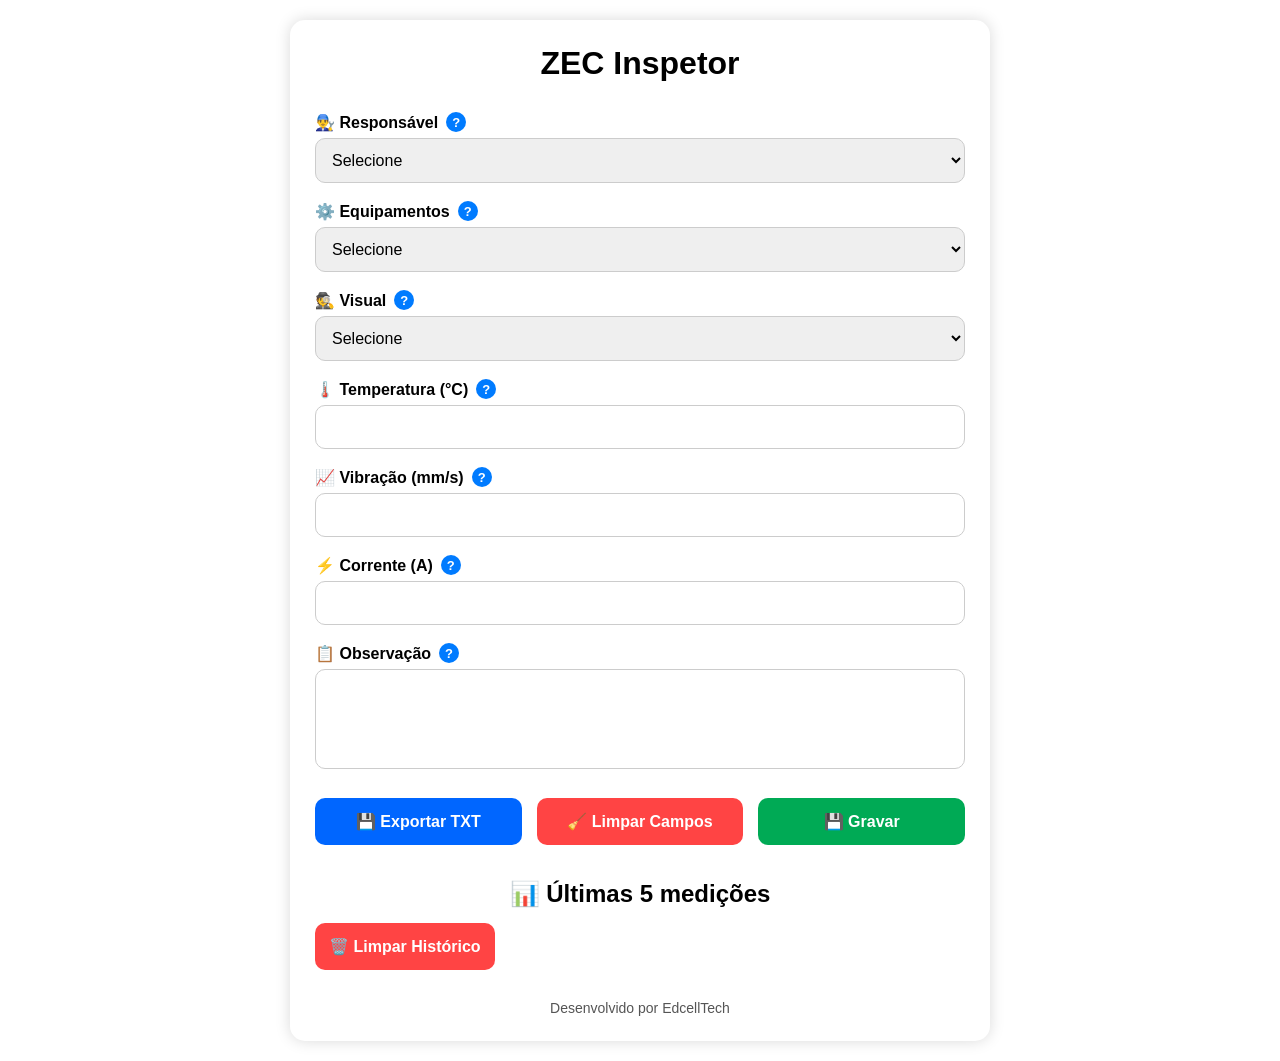
<file: main/ZEC-Inspect/ZEC Inspect.html>
<!DOCTYPE html>
<html lang="pt-BR">

<head>

<meta charset="UTF-8">

<meta name="viewport" content="width=device-width, initial-scale=1.0">

<title>ZEC Inspect</title>

<link rel="manifest" href="manifest.json">

<style>

*{
    margin:0;
    padding:0;
    box-sizing:border-box;
    font-family:Arial, Helvetica, sans-serif;
}

body{
    background:#ffffff;
    display:flex;
    justify-content:center;
    align-items:center;
    min-height:100vh;
    padding:20px;
}

.container{
    width:100%;
    max-width:700px;
    background:#ffffff;
    padding:25px;
    border-radius:15px;
    box-shadow:0 0 15px rgba(0,0,0,0.15);
}

h1{
    text-align:center;
    margin-bottom:30px;
    font-size:32px;
    font-weight:bold;
    animation:cores 5s infinite;
}

@keyframes cores{

    0%{color:#0066ff;}
    25%{color:#00aa55;}
    50%{color:#ff6600;}
    75%{color:#aa00ff;}
    100%{color:#0066ff;}

}

.wave{
    animation:onda 30s infinite;
}

@keyframes onda{

    0%{transform:translateY(0px);}
    10%{transform:translateY(-2px);}
    20%{transform:translateY(0px);}
    30%{transform:translateY(2px);}
    40%{transform:translateY(0px);}
    50%{transform:translateY(-2px);}
    60%{transform:translateY(0px);}
    70%{transform:translateY(2px);}
    80%{transform:translateY(0px);}
    90%{transform:translateY(-2px);}
    100%{transform:translateY(0px);}

}

.form-group{
    margin-bottom:18px;
}

label{
    font-weight:bold;
    display:flex;
    align-items:center;
    gap:8px;
    margin-bottom:6px;
}

.help{
    width:20px;
    height:20px;
    border-radius:50%;
    background:#007bff;
    color:#fff;
    font-size:13px;
    display:flex;
    align-items:center;
    justify-content:center;
    cursor:pointer;
    position:relative;
}

.help:hover::after{

    content:attr(data-help);
    position:absolute;
    top:30px;
    left:0;
    width:220px;
    background:#222;
    color:#fff;
    padding:10px;
    border-radius:8px;
    font-size:12px;
    z-index:999;

}

input,
select,
textarea{

    width:100%;
    padding:12px;
    border:1px solid #ccc;
    border-radius:10px;
    font-size:16px;

}

textarea{
    resize:none;
    height:100px;
}

.buttons{
    display:flex;
    gap:15px;
    flex-wrap:wrap;
    margin-top:25px;
}

button{

    flex:1;
    padding:14px;
    border:none;
    border-radius:10px;
    font-size:16px;
    font-weight:bold;
    cursor:pointer;
    transition:0.3s;

}

button:hover{
    opacity:0.85;
}

.btn-save{
    background:#00aa55;
    color:#fff;
}

.btn-clear{
    background:#ff4444;
    color:#fff;
}

.btn-export{
    background:#0066ff;
    color:#fff;
}

.historico{
    margin-top:35px;
}

.historico h2{
    text-align:center;
    margin-bottom:15px;
}

.card{

    background:#f8f8f8;
    border:1px solid #ddd;
    border-radius:10px;
    padding:12px;
    margin-bottom:10px;

}

.card strong{
    color:#0066ff;
}

footer{

    margin-top:30px;
    text-align:center;
    color:#555;
    font-size:14px;

}

#outroResponsavel{
    display:none;
}

@media(max-width:600px){

    h1{
        font-size:24px;
    }

    button{
        width:100%;
    }

}

</style>

</head>

<body>

<div class="container">

<h1 id="titulo"></h1>

<div class="form-group">

<label>

👨‍🔧 Responsável

<span class="help"
data-help="Selecione o responsável pela medição.">
?
</span>

</label>

<select id="responsavel"
onchange="verificarResponsavel()">

<option value="">Selecione</option>

<option>Edmilson</option>
<option>CI 1º turno</option>
<option>CI 2º turno</option>
<option>Outros</option>

</select>

</div>

<div class="form-group"
id="outroResponsavel">

<label>

✍️ Nome do Responsável

</label>

<input type="text"
id="nomeOutroResponsavel">

</div>

<div class="form-group">

<label>

⚙️ Equipamentos

<span class="help"
data-help="Selecione o equipamento analisado.">
?
</span>

</label>

<select id="equipamento">

<option value="">Selecione</option>

<option>A1-Painel elétrico</option> 
<option>A2-Painel elétrico mesa</option> 
<option>A3-Mesas</option>
<option>A4-Sensor de posicionamento skid</option>
<option>A5-Sensor leitor do skid</option>
<option>A6-Sensor 2 de posição do skid</option>
<option>A7-Motor do transportador do skid</option>
<option>A8-Correntes do transportador</option>
<option>A9-Sensores do esticador da corrente</option>
<option>A10-Sensor de saída do skid</option>
<option>A11-Circuito da cortina ionizante</option>
<option>A12-Cortina ionizante</option>
<option>A13-Mesa giratória</option>
<option>A14-Mesa 2</option>
<option>A15-TP do R2 BC0</option>
<option>A16-Mochila 4PLPB22 R2 BC0</option>
<option>A17-CLP estação Laques número BC0</option>
<option>A18-Controlador 4PLBB22 R2 BC0</option>
<option>A19-Dock station BC0</option>
<option>A20-Painel elétrico controlador de fluxo de ar BC0</option>
<option>A21-Armário de válvulas pistolas BC0</option>
<option>A22-Armário de válvulas pistolas BC1</option>
<option>A23-Mochila 4PLBP21 R2 BC1</option>
<option>A24-Controlador 4PLBB21 BC1</option>
<option>A25-Dock station 4PLBP21 BC1</option>
<option>A26-TPs R2 e R4 BC2</option>
<option>A27-Controlador 4PLBB41 R4 BC2</option>
<option>A28-Mochila 4PLBP41 R4 BC2</option>
<option>A29-Dock station 4PLBP41 BC2</option>
<option>A30-CLP estação Laques número BC1 e BC2</option>
<option>A31-Reservatório de óleo corrente transportador</option>
<option>A32-Motor transmissão do transportador BC0, BC1 e BC2</option>
<option>A33-Controlador da mesa matagem PLBM502</option>
<option>A34-Painel controlador de temperatura da matagem</option>
<option>A35-Painel elétrico mesa matagem</option>
<option>A36-Controlador de sincronismo da mesa matagem</option>
<option>A37-Painel elétrico PL20 matagem</option>
<option>A38-Motor da mesa final matagem</option>
<option>A39-Controlador sincronismo mesa matagem</option>
<option>A40-Armário de válvulas verniz</option>
<option>A41-Promix verniz corredor A</option>
<option>A42-Painel geral 4PLBB02 verniz</option>
<option>A43-Controlador 4PLBB02 R4 verniz</option>
<option>A44-Painel antiincêndio corredor A</option>
<option>A45-Mochila 4PLBP42 R4 verniz</option>
<option>A46-Painel cabine verniz</option>
<option>A47-Estufa</option>
<option>B1-Reservatório 2 de óleo corrente transportador</option>
<option>B2-Controlador 4PLBB11 R2 BC1</option>
<option>B3-Dock station 4PLBP11 BC1</option>
<option>B4-Mochila 4PLBP11 R1 BC1</option>
<option>B5-PC mesa do líder e CI de processo</option>
<option>B6-Armário de válvulas pistolas BC1</option>
<option>B7-Armário de pistolas BC1</option>
<option>B8-PC câmeras BC0</option>
<option>B9-Painel P0 BC0</option>
<option>B10-Painel PLBM605 cabine 2</option>
<option>B11-Controlador 4PLBB12 R1 BC0</option>
<option>B12-Dock station BC0</option>
<option>B13-Mochila 4PLBP12 R1 BC0</option>
<option>B14-PC BC0</option>
<option>B15-TP R1 BC0</option>
<option>B16-Robô R1 BC0</option>
<option>B17-Robô R2 BC0</option>
<option>B18-Robô R1 BC1</option>
<option>B19-Robô R2 BC1</option>
<option>B20-Robô R3 BC2</option>
<option>B21-Robô R4 BC2</option>
<option>B22-Robô R1 Verniz</option>
<option>B23-Robô R2 Verniz</option>

</select>

</div>

<div class="form-group">

<label>

🕵️ Visual

<span class="help"
data-help="Selecione a condição visual do equipamento.">
?
</span>

</label>

<select id="visual">

<option value="">Selecione</option>

<option>Normal</option>
<option>Acúmulo de pó</option>
<option>Acúmulo de água</option>
<option>Aquecimento excessivo</option>
<option>Aquecimento leve</option>
<option>Alarme ativo</option>
<option>Baixo nível de óleo</option>
<option>Batida mecânica</option>
<option>Cabo aquecido</option>
<option>Cabo danificado</option>
<option>Centelhamento</option>
<option>Cheiro de queimado</option>
<option>Componente danificado</option>
<option>Componente queimado</option>
<option>Condensação interna</option>
<option>Contaminação por óleo</option>
<option>Corrosão avançada</option>
<option>Correia desgastada</option>
<option>Correia frouxa</option>
<option>Correia rompida</option>
<option>Corrente elevada</option>
<option>Desgaste avançado</option>
<option>Desgaste em rolamento</option>
<option>Entrada de ar obstruída</option>
<option>Equipamento parado</option>
<option>Equipamento molhado pela chuva</option>
<option>Estrutura desalinhada</option>
<option>Faíscamento</option>
<option>Falha crítica</option>
<option>Falha intermitente</option>
<option>Filtro saturado</option>
<option>Fixação solta</option>
<option>Funcionamento irregular</option>
<option>Isolamento ressecado</option>
<option>Leitura instável</option>
<option>Leve desgaste</option>
<option>Lubrificação excessiva</option>
<option>Lubrificação insuficiente</option>
<option>Motor sobrecarregado</option>
<option>Odor anormal</option>
<option>Odor forte</option>
<option>Odor intermitente</option>
<option>Oscilação anormal</option>
<option>Oxidação</option>
<option>Oxidação por umidade</option>
<option>Parafuso frouxo</option>
<option>Peça quebrada</option>
<option>Polia desalinhada</option>
<option>Ponto de ferrugem</option>
<option>Presença de água</option>
<option>Ruído anormal</option>
<option>Ruído intermitente</option>
<option>Sensor descalibrado</option>
<option>Sensor inoperante</option>
<option>Sem ventilação</option>
<option>Sujeira excessiva</option>
<option>Superaquecimento</option>
<option>Tensão irregular</option>
<option>Trinca estrutural</option>
<option>Umidade excessiva</option>
<option>Vazamento de água</option>
<option>Vazamento de óleo</option>
<option>Vazamento hidráulico</option>
<option>Vazamento pneumático</option>
<option>Vazamento de produto</option>
<option>Ventilação obstruída</option>
<option>Vibração leve</option>
<option>Vibração excessiva</option>
<option>Telhado com infiltração</option>
<option>Não conforme</option>
<option>Outros</option>

</select>

</div>

<div class="form-group">

<label>

🌡️ Temperatura (°C)

<span class="help"
data-help="Informe a temperatura atual encontrada no equipamento.">
?
</span>

</label>

<input type="number"
id="temperatura">

</div>

<div class="form-group">

<label>

📈 Vibração (mm/s)

<span class="help"
data-help="Informe o valor da vibração atual encontrado no equipamento.">
?
</span>

</label>

<input type="number"
step="0.01"
id="vibracao">

</div>

<div class="form-group">

<label>

⚡ Corrente (A)

<span class="help"
data-help="Digite o valor da corrente elétrica atual encontrada no equipamento.">
?
</span>

</label>

<input type="number"
step="0.01"
id="corrente">

</div>

<div class="form-group">

<label>

📋 Observação

<span class="help"
data-help="Digite observações importantes.">
?
</span>

</label>

<textarea id="observacao"></textarea>

</div>

<div class="buttons">

<button class="btn-export"
onclick="exportarTXT()">

💾 Exportar TXT

</button>

<button class="btn-clear"
onclick="limparCampos()">

🧹 Limpar Campos

</button>

<button class="btn-save"
onclick="gravarDados()">

💾 Gravar

</button>

</div>

<div class="historico">

<h2>📊 Últimas 5 medições</h2>

<div id="listaMedicoes"></div>

<button class="btn-clear"
onclick="limparHistorico()">

🗑️ Limpar Histórico

</button>

</div>

<footer>

Desenvolvido por EdcellTech

</footer>

</div>

<script>


const texto =
"ZEC Inspetor";

const titulo =
document.getElementById("titulo");

texto.split("").forEach((letra,index)=>{

    const span =
    document.createElement("span");

    span.innerHTML =
    letra === " "
    ? "&nbsp;"
    : letra;

    span.style.display =
    "inline-block";

    span.style.animationDelay =
    `${index * 0.1}s`;

    span.classList.add("wave");

    titulo.appendChild(span);

});


function verificarResponsavel(){

    const responsavel =
    document.getElementById(
    "responsavel").value;

    document.getElementById(
    "outroResponsavel").style.display =

    responsavel === "Outros"
    ? "block"
    : "none";

}

function limparCampos(){

    document.getElementById("responsavel").value = "";

    document.getElementById("nomeOutroResponsavel").value = "";

    document.getElementById("equipamento").value = "";

    document.getElementById("visual").value = "";

    document.getElementById("temperatura").value = "";

    document.getElementById("vibracao").value = "";

    document.getElementById("corrente").value = "";

    document.getElementById("observacao").value = "";

    document.getElementById(
    "outroResponsavel").style.display = "none";

}


function gravarDados(){

    const agora = new Date();

    const dataFormatada =

    agora.toLocaleDateString("pt-BR")
    + " " +
    agora.toLocaleTimeString("pt-BR");

    let responsavel =
    document.getElementById(
    "responsavel").value;

    if(responsavel === "Outros"){

        responsavel =
        document.getElementById(
        "nomeOutroResponsavel").value;

    }

    const equipamento =
    document.getElementById(
    "equipamento").value;

    const visual =
    document.getElementById(
    "visual").value;

    const temperatura =
    document.getElementById(
    "temperatura").value;

    const vibracao =
    document.getElementById(
    "vibracao").value;

    const corrente =
    document.getElementById(
    "corrente").value;

    const observacao =
    document.getElementById(
    "observacao").value;

    if(!responsavel ||
       !equipamento ||
       !visual){

        alert(
        "⚠️ Preencha os campos obrigatórios."
        );

        return;

    }

const conteudo =

`PREDITIVO ZEC

Data/Hora: ${dataFormatada}

Responsável: ${responsavel}

Equipamento: ${equipamento}

Visual: ${visual}

Temperatura: ${temperatura} °C

Vibração: ${vibracao} mm/s

Corrente: ${corrente} A

Observação:
${observacao}

--------------------------------

`;

let historicoTXT =
localStorage.getItem(
"historicoTXT") || "";

historicoTXT += conteudo;

localStorage.setItem(
"historicoTXT",
historicoTXT
);

salvarStorage(
dataFormatada,
responsavel,
equipamento,
visual,
temperatura,
vibracao,
corrente
);

alert("✅ Medição gravada.");

limparCampos();

}

function salvarStorage(
dataHora,
responsavel,
equipamento,
visual,
temperatura,
vibracao,
corrente
){

let medicoes =
JSON.parse(
localStorage.getItem("medicoes")
) || [];

medicoes.unshift({

dataHora,
responsavel,
equipamento,
visual,
temperatura,
vibracao,
corrente

});

medicoes = medicoes.slice(0,5);

localStorage.setItem(
"medicoes",
JSON.stringify(medicoes)
);

mostrarMedicoes();

}


function mostrarMedicoes(){

const lista =
document.getElementById(
"listaMedicoes");

lista.innerHTML = "";

let medicoes =
JSON.parse(
localStorage.getItem("medicoes")
) || [];

medicoes.forEach(item => {

lista.innerHTML += `

<div class="card">

<strong>${item.dataHora}</strong>

<br><br>

👨‍🔧 ${item.responsavel}<br>

⚙️ ${item.equipamento}<br>

🕵️ ${item.visual}<br>

🌡️ ${item.temperatura} °C<br>

📈 ${item.vibracao} mm/s<br>

⚡ ${item.corrente} A

</div>

`;

});

}

mostrarMedicoes();

function exportarTXT(){

const historicoTXT =
localStorage.getItem(
"historicoTXT");

if(!historicoTXT){

alert(
"⚠️ Nenhum histórico encontrado."
);

return;

}

const blob =
new Blob(
[historicoTXT],
{ type:"text/plain" }
);

const link =
document.createElement("a");

link.href =
URL.createObjectURL(blob);

const agora = new Date();

const dataArquivo =

agora.getFullYear()

+ "-"

+ String(
agora.getMonth() + 1
).padStart(2,"0")

+ "-"

+ String(
agora.getDate()
).padStart(2,"0")

+ "_"

+ String(
agora.getHours()
).padStart(2,"0")

+ "-"

+ String(
agora.getMinutes()
).padStart(2,"0")

+ "-"

+ String(
agora.getSeconds()
).padStart(2,"0");

link.download =

"Historico_Preditivo_ZEC_"

+ dataArquivo +

".txt";


link.click();

}


function limparHistorico(){

const confirmar =
confirm(

"⚠️ Tem certeza que deseja apagar todo o histórico?"

);

if(!confirmar){
return;
}

const senha =
prompt(

`🔒 Somente o desenvolvedor Edmilson tem acesso.

Digite a senha:`

);

if(senha === "123456"){

localStorage.removeItem(
"medicoes"
);

localStorage.removeItem(
"historicoTXT"
);

mostrarMedicoes();

alert(
"✅ Histórico apagado com sucesso."
);

}else{

alert(
"❌ Senha incorreta."
);

}

}


async function solicitarPermissaoNotificacao(){

const permissaoSalva =
localStorage.getItem(
"permissaoNotificacao"
);

if(permissaoSalva === "autorizado"){
return;
}

if(Notification.permission !== "granted"){

const permissao =
await Notification.requestPermission();

if(permissao === "granted"){

localStorage.setItem(
"permissaoNotificacao",
"autorizado"
);

}

}

}

const horariosMonitoramento = [

"08:00",
"15:00",
"18:00",
"23:00"

];

function verificarHorarioNotificacao(){

const agora = new Date();

const horaAtual =

agora.getHours()
.toString()
.padStart(2,'0')

+ ":" +

agora.getMinutes()
.toString()
.padStart(2,'0');

const dataHoje =
agora.toLocaleDateString("pt-BR");

let notificacoesEnviadas =

JSON.parse(
localStorage.getItem(
"notificacoesEnviadas"
)
) || {};

horariosMonitoramento.forEach(
horario => {

const chave =
dataHoje + "_" + horario;

if(
horaAtual === horario &&
!notificacoesEnviadas[chave]
){

enviarNotificacao(horario);

notificacoesEnviadas[chave] = true;

localStorage.setItem(
"notificacoesEnviadas",
JSON.stringify(
notificacoesEnviadas
)
);

}

});

}

function enviarNotificacao(horario){

if(Notification.permission === "granted"){

new Notification(

"🔔 Lembrete de Monitoramento",

{

body:
"Horário programado para inspeção preditiva: "
+ horario,

icon:
"https://cdn-icons-png.flaticon.com/512/2920/2920349.png"

}

);

}

}

setInterval(
verificarHorarioNotificacao,
30000
);

solicitarPermissaoNotificacao();


let deferredPrompt;

window.addEventListener(
'beforeinstallprompt',

(e)=>{

e.preventDefault();

deferredPrompt = e;

mostrarBotaoInstalar();

});

function mostrarBotaoInstalar(){

if(document.getElementById(
"btnInstalar"
)) return;

const botao =
document.createElement("button");

botao.id = "btnInstalar";

botao.innerHTML =
"📲 Instalar Aplicativo";

botao.className =
"btn-export";

botao.onclick = async ()=>{

if(deferredPrompt){

deferredPrompt.prompt();

await deferredPrompt.userChoice;

deferredPrompt = null;

}

};

document.querySelector(
".buttons"
).appendChild(botao);

}


if('serviceWorker' in navigator){

navigator.serviceWorker
.register('sw.js')

.then(()=>{

console.log(
'Service Worker registrado'
);

})
.catch((erro)=>{

console.log(
'Erro Service Worker:',
erro
);

});

}

</script>

<script>

let deferredPrompt;

window.addEventListener(
'beforeinstallprompt',

(e)=>{

e.preventDefault();

deferredPrompt = e;

mostrarBotaoInstalar();

});

function mostrarBotaoInstalar(){

if(document.getElementById(
"btnInstalar"
)) return;

const botao =
document.createElement("button");

botao.id = "btnInstalar";

botao.innerHTML =
"📲 Instalar Aplicativo";

botao.style.position = "fixed";
botao.style.bottom = "20px";
botao.style.right = "20px";
botao.style.padding = "14px 20px";
botao.style.border = "none";
botao.style.borderRadius = "12px";
botao.style.background = "#0066ff";
botao.style.color = "#fff";
botao.style.fontSize = "16px";
botao.style.fontWeight = "bold";
botao.style.cursor = "pointer";
botao.style.zIndex = "9999";
botao.style.boxShadow =
"0 0 10px rgba(0,0,0,0.3)";

botao.onclick = async ()=>{

if(deferredPrompt){

deferredPrompt.prompt();

await deferredPrompt.userChoice;

deferredPrompt = null;

botao.remove();

}

};

document.body.appendChild(botao);

}

if('serviceWorker' in navigator){

navigator.serviceWorker
.register('sw.js')

.then(()=>{

console.log(
'Service Worker registrado'
);

})
.catch((erro)=>{

console.log(
'Erro Service Worker:',
erro
);

});

}

</script>

</body>
</html>
</file>
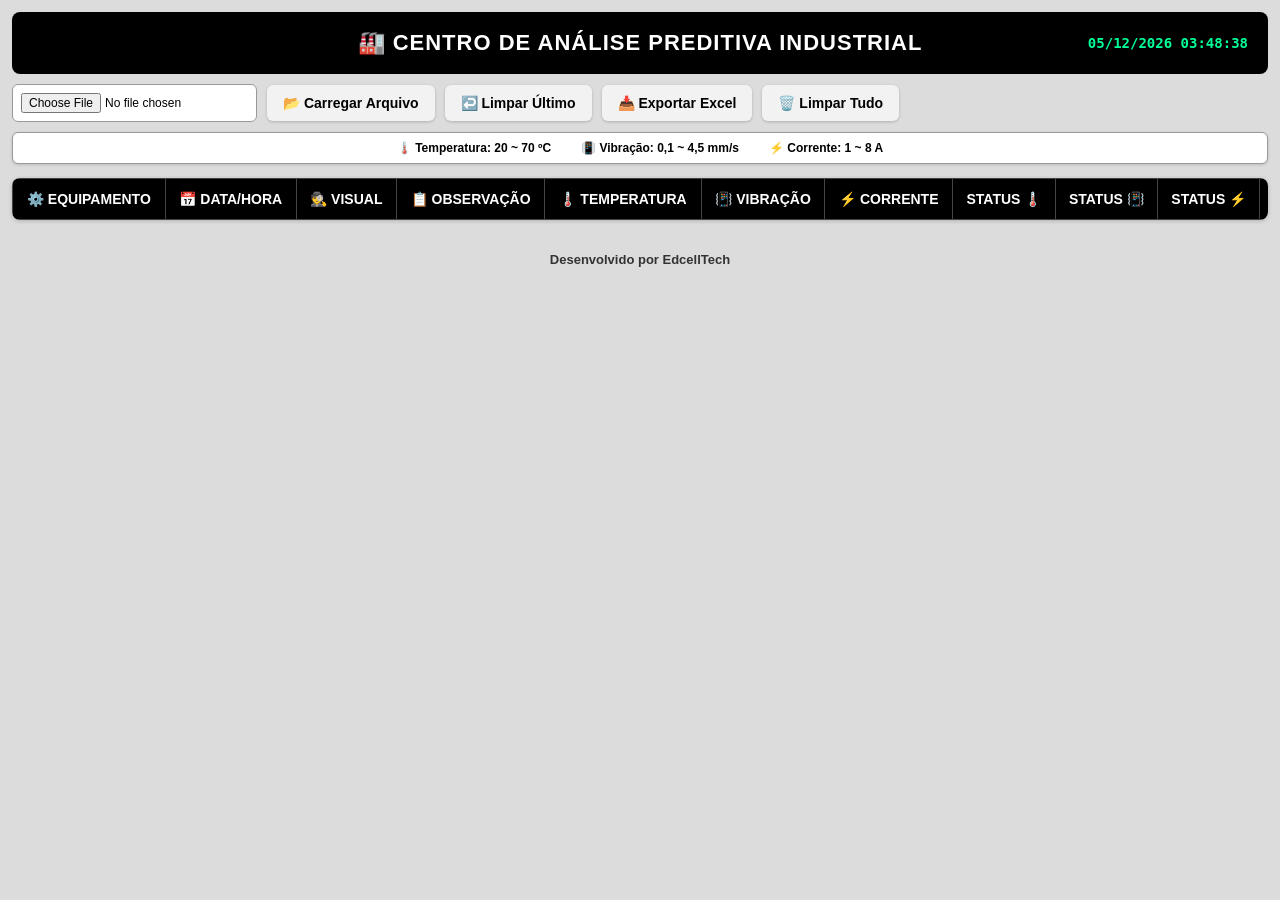
<file: main/ZEC-Prevent/ZEC Predictive.html>
<!DOCTYPE html>

<html lang="pt-BR">

<head>

<meta charset="UTF-8">

<meta
name="viewport"
content="width=device-width, initial-scale=1.0"
>

<title>
ZEC Predictive Dashboard
</title>

<link
rel="stylesheet"
href="style.css"
>

<script src="https://cdn.sheetjs.com/xlsx-latest/package/dist/xlsx.full.min.js"></script>

</head>

<link rel="manifest" href="manifest.json">
<meta name="theme-color" content="#000000">

<body>

<div class="container">


<div class="topo">

<h1>

🏭 CENTRO DE ANÁLISE PREDITIVA INDUSTRIAL

</h1>

<div id="relogio">

00/00/0000 00:00:00

</div>

</div>


<div class="buttons">

<input
type="file"
id="fileInput"
accept=".txt"
>

<button id="btnCarregar">

📂 Carregar Arquivo

</button>

<button id="btnLimparUltimo">

↩️ Limpar Último

</button>

<button id="btnExportar">

📥 Exportar Excel

</button>

<button id="btnLimparTudo">

🗑️ Limpar Tudo

</button>

</div>

<div class="legenda-ranges">

<span>

🌡️ Temperatura:
20 ~ 70 ºC

</span>

<span>

📳 Vibração:
0,1 ~ 4,5 mm/s

</span>

<span>

⚡ Corrente:
1 ~ 8 A

</span>

</div>

<div class="table-container">

<table id="tabela">

<thead>

<tr>

<th>
⚙️ EQUIPAMENTO
</th>

<th>
📅 DATA/HORA
</th>

<th>
🕵️ VISUAL
</th>

<th>
📋 OBSERVAÇÃO
</th>

<th>
🌡️ TEMPERATURA
</th>

<th>
📳 VIBRAÇÃO
</th>

<th>
⚡ CORRENTE
</th>

<th>
STATUS 🌡️
</th>

<th>
STATUS 📳
</th>

<th>
STATUS ⚡
</th>

<th>
🛠️ INTERVENÇÃO
</th>

</tr>

</thead>

<tbody>

</tbody>

</table>

</div>


<footer>

Desenvolvido por EdcellTech

</footer>

</div>


<script src="script.js"></script>

</body>

</html>
</file>
<file: main/ZEC-Prevent/style.css>
*{
    margin:0;
    padding:0;
    box-sizing:border-box;
}

body{
    background:#dcdcdc;
    font-family:Arial, Helvetica, sans-serif;
    padding:12px;
    color:#000;
    overflow-x:hidden;
}

.container{
    width:100%;
    max-width:1800px;
    margin:auto;
}

.topo{
    background:#000;
    color:#fff;
    display:flex;
    justify-content:center;
    align-items:center;
    position:relative;
    padding:18px;
    margin-bottom:10px;
    border-radius:8px;
    flex-wrap:wrap;
    gap:10px;
}

h1{
    font-size:22px;
    font-weight:bold;
    letter-spacing:1px;
    margin:0;
    text-align:center;
    word-break:break-word;
}

#relogio{
    position:absolute;
    right:20px;
    font-size:14px;
    font-weight:bold;
    color:#00ff99;
    font-family:Consolas, monospace;
}

.buttons{
    display:flex;
    align-items:center;
    justify-content:flex-start;
    gap:10px;
    flex-wrap:wrap;
    margin-bottom:10px;
}

input[type="file"]{
    background:#fff;
    padding:8px;
    border-radius:6px;
    border:1px solid #999;
    font-size:12px;
    cursor:pointer;
}

button{
    background:#f2f2f2;
    padding:10px 16px;
    border:none;
    border-radius:6px;
    cursor:pointer;
    font-weight:bold;
    font-size:14px;
    transition:0.2s;
    box-shadow:0 1px 3px rgba(0,0,0,0.2);
    white-space:nowrap;
}

button:hover{
    transform:scale(1.03);
    background:#e4e4e4;
}

.legenda-ranges{
    display:flex;
    justify-content:center;
    align-items:center;
    gap:30px;
    flex-wrap:wrap;
    background:#ffffff;
    padding:8px 12px;
    margin-top:10px;
    margin-bottom:14px;
    border-radius:6px;
    border:1px solid #999;
    box-shadow:0 1px 3px rgba(0,0,0,0.15);
    font-size:12px;
    font-weight:bold;
}

.legenda-ranges span{
    white-space:nowrap;
}

.table-container{
    overflow-x:auto;
    width:100%;
    border-radius:8px;
    box-shadow:0 1px 4px rgba(0,0,0,0.2);
}

table{
    width:100%;
    border-collapse:collapse;
    background:#fff;
    min-width:1400px;
}

th{
    background:#000;
    color:#fff;
    padding:12px;
    border:1px solid #444;
    font-size:14px;
    font-weight:bold;
    text-align:center;
    white-space:nowrap;
    position:sticky;
    top:0;
    z-index:2;
}

td{
    padding:10px;
    border:1px solid #666;
    text-align:center;
    font-weight:bold;
    font-size:13px;
    word-break:break-word;
    vertical-align:middle;
}

td:nth-child(4){
    min-width:250px;
    text-align:left;
    line-height:1.5;
}

td:nth-child(3){
    white-space:nowrap;
}

tbody tr:nth-child(even){
    background:#fafafa;
}

tbody tr:hover{
    background:#f1f1f1;
    transition:0.2s;
}

.normal{
    background:#00b050;
    color:#ffffff;
}

.verificar{
    background:#0096ff;
    color:#ffffff;
}

.alerta{
    background:#ff0000;
    color:#ffffff;
}

.atencao{
    background:#ffc000;
    color:#000000;
}

.semleitura{
    background:#d9d9d9;
    color:#000000;
}

.inspecao{
    background:#92d050;
    color:#000000;
}

.manutencao{
    background:#ff0000;
    color:#ffff00;
}

footer{
    margin-top:20px;
    padding:12px;
    text-align:center;
    font-size:13px;
    font-weight:bold;
    color:#333;
}

@media(max-width:1200px){

    table{
        font-size:12px;
    }

    th{
        font-size:12px;
        padding:8px;
    }

    td{
        font-size:12px;
        padding:8px;
    }

    button{
        font-size:12px;
        padding:8px 12px;
    }

    h1{
        font-size:18px;
    }
}

@media(max-width:900px){

    .topo{
        padding-top:45px;
    }

    #relogio{
        top:10px;
        right:15px;
        font-size:12px;
    }

    .buttons{
        justify-content:center;
    }

    button{
        flex:0 0 auto;
    }
}

@media(max-width:600px){

    body{
        padding:6px;
    }

    .topo{
        padding:55px 10px 15px 10px;
    }

    h1{
        font-size:16px;
        line-height:1.4;
    }

    #relogio{
        top:10px;
        right:10px;
        font-size:11px;
    }

    .buttons{
        display:grid;
        grid-template-columns:1fr 1fr;
        gap:8px;
        width:100%;
    }

    input[type="file"]{
        grid-column:1 / span 2;
        width:100%;
        font-size:11px;
    }

    button{
        width:100%;
        padding:8px;
        font-size:12px;
    }

    .legenda-ranges{
        font-size:11px;
        gap:10px;
        padding:10px;
    }

    table{
        min-width:1200px;
    }

    td{
        font-size:11px;
    }

    th{
        font-size:11px;
    }
}
</file>
